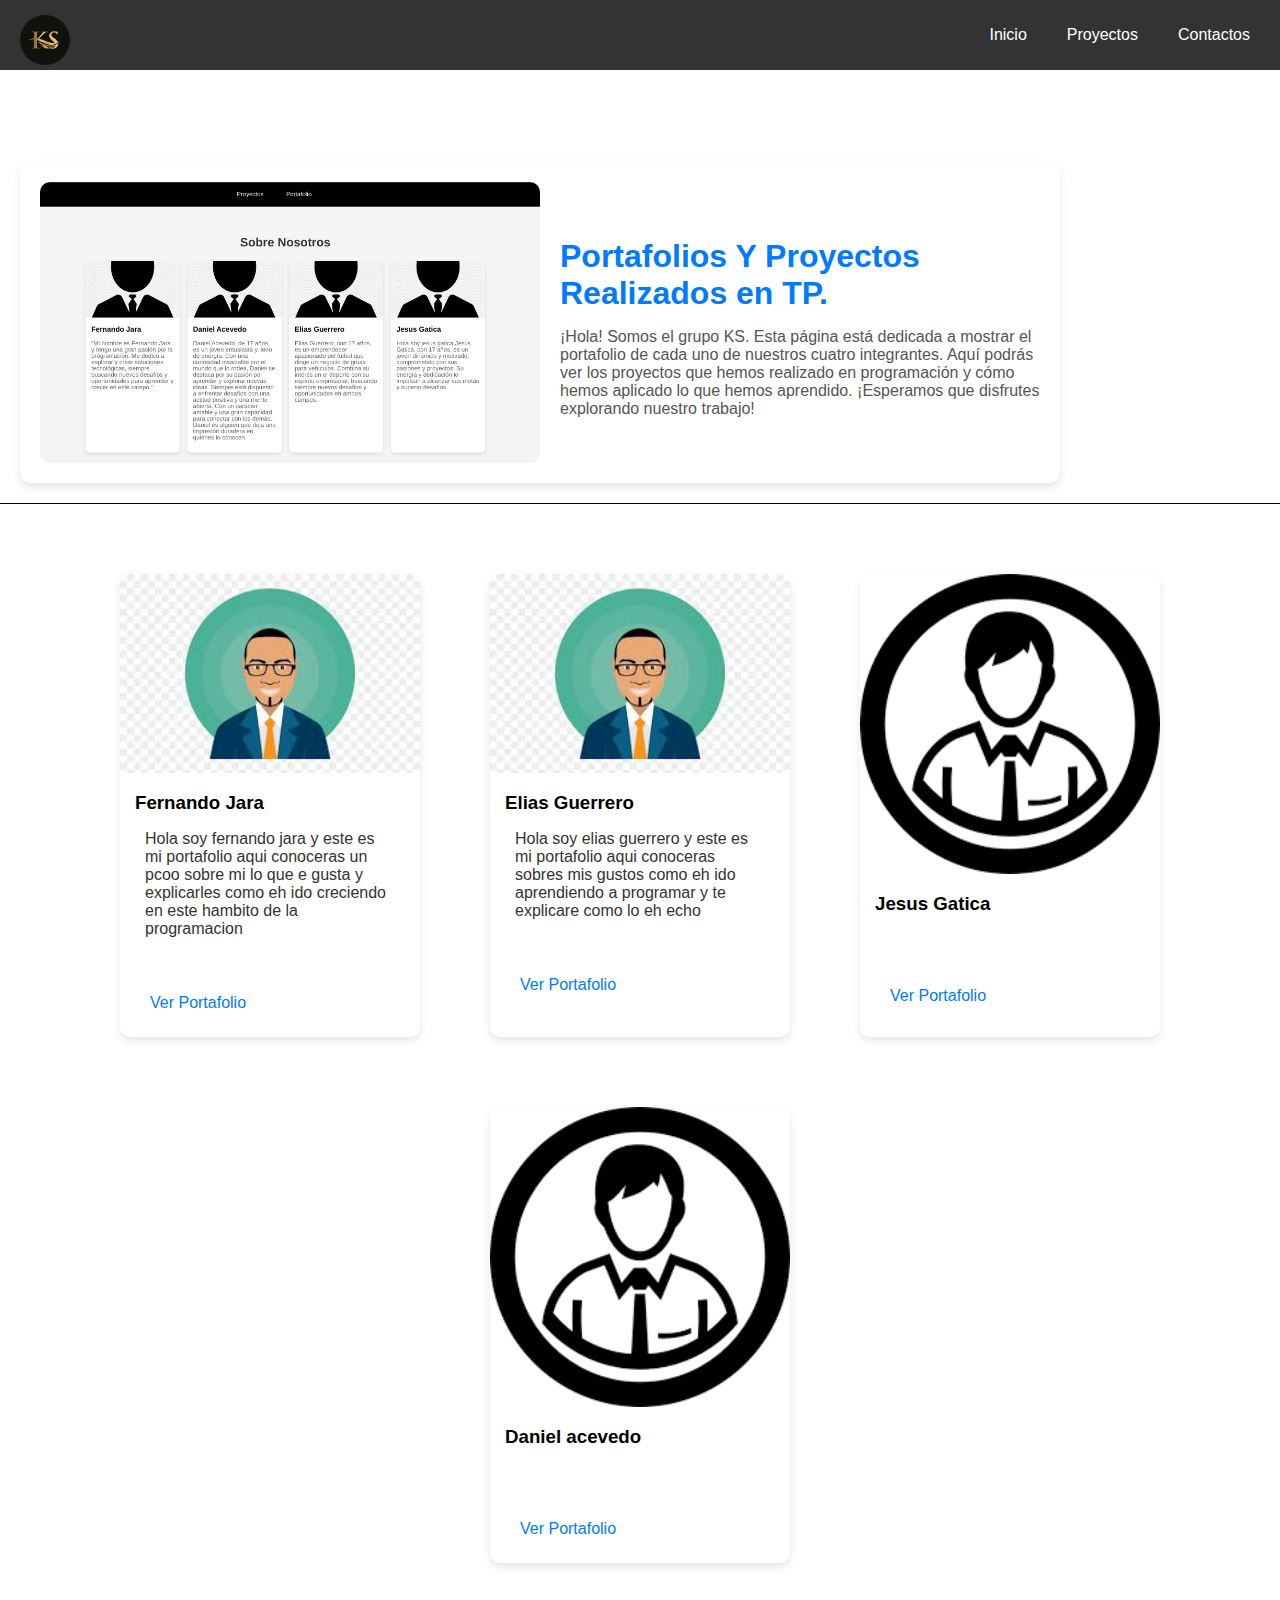
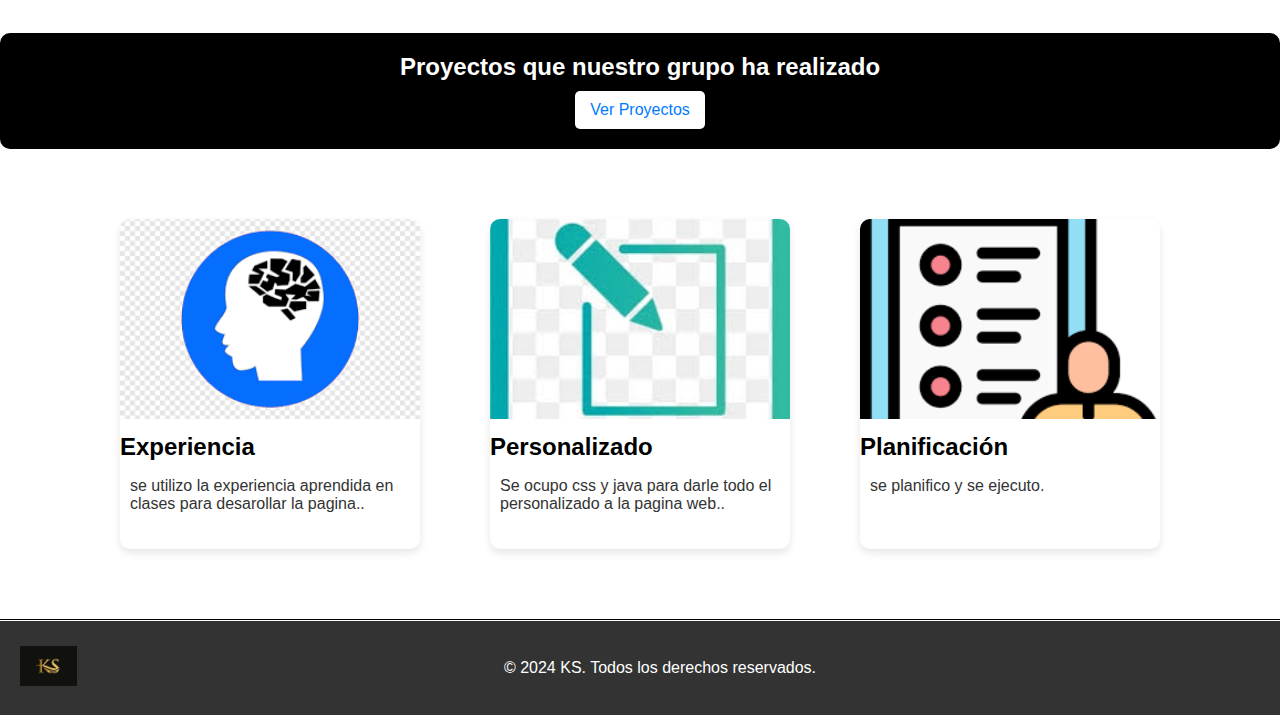
<file: index.html>
<!DOCTYPE html>
<html lang="en">

<head>
    <meta charset="UTF-8">
    <meta name="viewport" content="width=device-width, initial-scale=1.0">
    <link rel="stylesheet" href="style.css">
    <title>Pagina del Grupo KS</title>
</head>

<body>


    <header>
        <nav>
            <div class="logo">
                <img src="img/logo.png" alt="Logo del Grupo">
            </div>
            <ul class="nav-links">
                <li><a href="index.html">Inicio</a></li>
                <li><a href="proyectos.html">Proyectos</a></li>
                <li><a href="conctacto.html">Contactos</a></li>
            </ul>
        </nav>
    </header>
    <br>
    <br>
    <br>




    <br>
    <div class="info-section">
        <img src="img/Screenshot 2024-10-06 8.44.10 PM.png" alt="Descripción de la imagen" class="info-image">
        <div class="info-text">
            <h2>Portafolios Y Proyectos Realizados en TP.</h2>
            <p>
                ¡Hola! Somos el grupo KS. Esta página está dedicada a mostrar el portafolio de cada uno de nuestros
                cuatro integrantes. Aquí podrás ver los proyectos que hemos realizado en programación y cómo hemos
                aplicado lo que hemos aprendido. ¡Esperamos que disfrutes explorando nuestro trabajo!
            </p>
        </div>
    </div>





    <hr class="separador">






    <div class="cards-container">
        <div class="card">
            <img src="img/persona.jpeg" alt="Integrante 1" class="card-image">
            <div class="card-description">
                <h3>Fernando Jara</h3>
                <p>Hola soy fernando jara y este es mi portafolio aqui conoceras un pcoo sobre mi lo que e gusta y
                    explicarles como eh ido creciendo en este hambito de la programacion</p>
                <a href="https://jarayt12345.github.io/jara/" class="button">Ver Portafolio</a>
            </div>
        </div>
        <div class="card">
            <img src="img/persona.jpeg" alt="Integrante 2" class="card-image">
            <div class="card-description">
                <h3>Elias Guerrero</h3>
                <p>Hola soy elias guerrero y este es mi portafolio aqui conoceras sobres mis gustos como eh ido aprendiendo a programar y te explicare como lo eh echo</p>
                <a href="link-a-portafolio2.html" class="button">Ver Portafolio</a>
            </div>
        </div>
        <div class="card">
            <img src="img/danii.png" alt="Integrante 3" class="card-image">
            <div class="card-description">
                <h3>Jesus Gatica </h3>
                <p></p>
                <a href="https://jesusin567.github.io/PortafolioTP/" class="button">Ver Portafolio</a>
            </div>
        </div>
        <div class="card">
            <img src="img/danii.png" alt="Integrante 4" class="card-image">
            <div class="card-description">
                <h3>Daniel acevedo</h3>
                <p></p>
                <a href="link-a-portafolio4.html" class="button">Ver Portafolio</a>
            </div>
        </div>
    </div>


    <div class="projects-header">
        <h2>Proyectos que nuestro grupo ha realizado</h2>
        <a href="proyectos.html" class="button">Ver Proyectos</a>
    </div>









    <div class="cards-container">
        <div class="card">
            <img src="img/expere.png" alt="Experiencia" class="card-img"> <!-- Reemplaza con la ruta de tu imagen -->
            <h2>Experiencia</h2>
            <p>se utilizo la experiencia aprendida en clases para desarollar la pagina..</p>
        </div>
        <div class="card">
            <img src="img/personalizar.jpeg" alt="Personalizado" class="card-img">
            <!-- Reemplaza con la ruta de tu imagen -->
            <h2>Personalizado</h2>
            <p>Se ocupo css y java para darle todo el personalizado a la pagina web..</p>
        </div>
        <div class="card">
            <img src="img/planifiacion.png" alt="Planificación" class="card-img">
            <!-- Reemplaza con la ruta de tu imagen -->
            <h2>Planificación</h2>
            <p>se planifico y se ejecuto.</p>
        </div>
    </div>

    <hr class="separador">





    <footer class="footer">
        <div class="footer-container">
            <div class="footer-logo">
                <img src="img/logo.png" alt="Logo del Grupo" class="logo"> <!-- Cambia la ruta a tu logo -->
            </div>
            <div class="footer-center">
                <p>&copy; 2024 KS. Todos los derechos reservados.</p>
            </div>
            <div class="footer-left">
                <p></p>
            </div>
        </div>
    </footer>


</body>

</html>
</file>
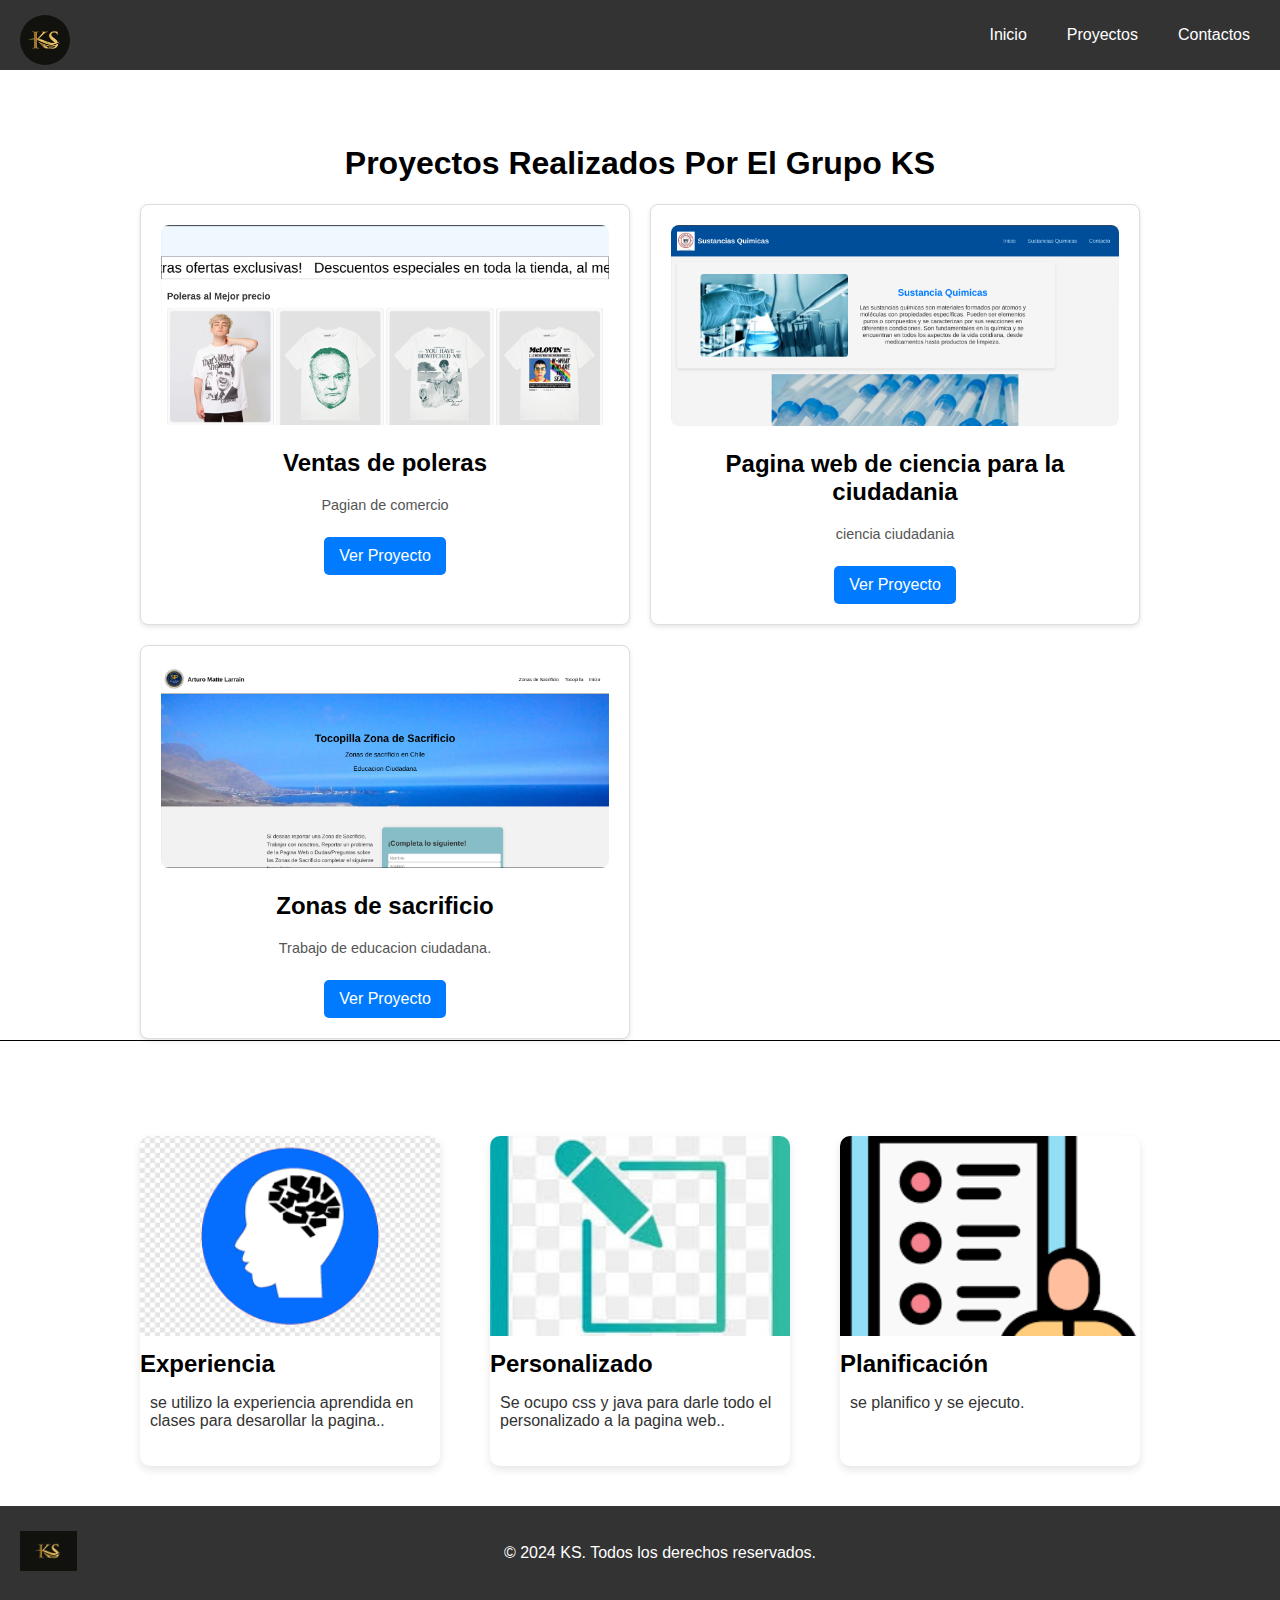
<file: proyectos.html>
<!DOCTYPE html>
<html lang="en">
<head>
    <meta charset="UTF-8">
    <meta name="viewport" content="width=device-width, initial-scale=1.0">
    <link rel="stylesheet" href="proyectos.css">
    <title>Proyectos KS</title>
</head>
<body>
    




    <header>
        <nav>
            <div class="logo">
                <img src="img/logo.png" alt="Logo del Grupo">
            </div>
            <ul class="nav-links">
                <li><a href="index.html">Inicio</a></li>
                <li><a href="proyectos.html">Proyectos</a></li>
                <li><a href="conctacto.html">Contactos</a></li>
            </ul>
        </nav>
    </header>
    <br>
    <br>
    <br>

    
    <H1 class="titulo">Proyectos Realizados Por El Grupo KS</H1>












    <div class="container">
        <h1></h1>
        <div class="projects">
            <div class="project">
                <img src="img/polera.png" alt="Proyecto 1" class="project-image">
                <h2>Ventas de poleras</h2>
                <p>Pagian de comercio</p>
                <a href="https://jarayt12345.github.io/polerassss/" class="button">Ver Proyecto</a>
            </div>
            <div class="project">
                <img src="img/ciencia.png" alt="Proyecto 2" class="project-image">
                <h2>Pagina web de ciencia para la ciudadania</h2>
                <p>ciencia ciudadania</p>
                <a href="https://jarayt12345.github.io/documents/" class="button">Ver Proyecto</a>
            </div>
           
            <div class="project">
                <img src="img/zona de sacrificio.png" alt="Proyecto 4" class="project-image">
                <h2>Zonas de sacrificio</h2>
                <p>Trabajo de educacion ciudadana.</p>
                <a href="https://benjabenjitaa.github.io/Zona-de-Sacrificio/" class="button">Ver Proyecto</a>
            </div>
        </div>
    </div>



    <hr class="separador">


    <br>
    <br>
    <br>


    <div class="cards-container">
        <div class="card">
            <img src="img/expere.png" alt="Experiencia" class="card-img"> <!-- Reemplaza con la ruta de tu imagen -->
            <h2>Experiencia</h2>
            <p>se utilizo la experiencia aprendida en clases para desarollar la pagina..</p>
        </div>
        <div class="card">
            <img src="img/personalizar.jpeg" alt="Personalizado" class="card-img"> <!-- Reemplaza con la ruta de tu imagen -->
            <h2>Personalizado</h2>
            <p>Se ocupo css y java para darle todo el personalizado a la pagina web..</p>
        </div>
        <div class="card">
            <img src="img/planifiacion.png" alt="Planificación" class="card-img"> <!-- Reemplaza con la ruta de tu imagen -->
            <h2>Planificación</h2>
            <p>se planifico y se ejecuto.</p>
        </div>
    </div>



    <footer class="footer">
        <div class="footer-container">
            <div class="footer-logo">
                <img src="img/logo.png" alt="Logo del Grupo" class="logo"> <!-- Cambia la ruta a tu logo -->
            </div>
            <div class="footer-center">
                <p>&copy; 2024 KS. Todos los derechos reservados.</p>
            </div>
            <div class="footer-left">
                <p></p>
            </div>
        </div>
    </footer>



</body>
</html>
</file>
<file: style.css>
body {
    font-family: Arial, sans-serif;
    margin: 0;
    padding: 0;
}

header {
    background-color: #333;
    color: white;
}

nav {
    display: flex;
    align-items: center;
    justify-content: space-between;
    padding: 10px 20px;
}

.logo img {
    height: 50px; /* Ajusta según el tamaño de tu logo */
    width: 50px; /* Asegúrate de que el logo tenga dimensiones iguales */
    border-radius: 50%; /* Hace que la imagen sea redonda */
    object-fit: cover; /* Asegura que la imagen se ajuste bien al contenedor */
}

.nav-links {
    list-style: none;
    display: flex;
    gap: 20px;
}

.nav-links li {
    display: inline;
}

.nav-links a {
    color: white;
    text-decoration: none;
    padding: 10px;
}

.nav-links a:hover {
    background-color: #555; /* Color de fondo al pasar el ratón */
    border-radius: 5px;
}







  
.info-section {
    display: flex;
    align-items: center;
    justify-content: center;
    margin: 20px;
    max-width: 1000px;
    width: 100%;
    background-color: #fff;
    border-radius: 10px;
    padding: 20px;
    box-shadow: 0 4px 8px rgba(0, 0, 0, 0.1);
}

.info-image {
    width: 50%;
    max-width: 500px;
    border-radius: 10px;
    margin-right: 20px;
}

.info-text {
    width: 50%;
}

.info-text h2 {
    font-size: 2rem;
    margin-bottom: 10px;
    color: #007bff;
}

.info-text p {
    font-size: 1rem;
    color: #555;
}

/* Responsividad */
@media (max-width: 768px) {
    .info-section {
        flex-direction: column;
        text-align: center;
    }

    .info-image {
        margin-right: 0;
        margin-bottom: 20px;
        width: 80%;
    }

    .info-text {
        width: 80%;
    }
}

/* Animaciones */
@keyframes fadeIn {
    from {
        opacity: 0;
    }
    to {
        opacity: 1;
    }
}




.separador {
    border: none; /* Sin borde predeterminado */
    height: 1px; /* Altura de la línea */
    background-color: #020202; /* Color de la línea */
    margin: 1px 0; /* Margen arriba y abajo */
    width: 100%; /* Asegúrate de que la línea ocupe todo el ancho */
}




.cards-container {
    display: flex;
    justify-content: space-around;
    flex-wrap: wrap;
    margin: 20px;
}

.card {
    background-color: #fff;
    border-radius: 10px;
    box-shadow: 0 4px 8px rgba(0, 0, 0, 0.1);
    margin: 10px;
    overflow: hidden;
    width: 250px; /* Ajusta el ancho según sea necesario */
}

.card-image {
    width: 100%;
    height: auto;
}

.card-description {
    padding: 15px;
}

.card-description h3 {
    margin: 0 0 10px;
}


.button {
    display: inline-block;
    padding: 10px 15px;
    margin-top: 10px;
    background-color: #007bff; /* Color del botón */
    color: white;
    text-decoration: none;
    border-radius: 5px;
    transition: background-color 0.3s ease;
}

.button:hover {
    background-color: #0056b3; /* Color del botón al pasar el mouse */
}








.projects-header {
    background-color: #000000; /* Color de fondo de la barra */
    color: white;
    padding: 20px;
    text-align: center;
    margin: 20px 0; /* Espaciado alrededor de la barra */
    border-radius: 10px; /* Bordes redondeados */
}

.projects-header h2 {
    margin: 0; /* Elimina márgenes del encabezado */
}

.button {
    display: inline-block;
    padding: 10px 15px;
    margin-top: 10px;
    background-color: #ffffff; /* Color del botón */
    color: #007bff; /* Color del texto del botón */
    text-decoration: none;
    border-radius: 5px;
    transition: background-color 0.3s ease;
}

.button:hover {
    background-color: #2100da; /* Color del botón al pasar el mouse */
}












.cards-container {
    display: flex;
    justify-content: center;
    gap: 50px;
    padding: 40px 20px;
}

.card {
    background: rgb(255, 255, 255);
    border-radius: 10px;
    box-shadow: 0 4px 8px rgba(0, 0, 0, 0.1);
    width: 300px;
    overflow: hidden; /* Oculta el desbordamiento de la imagen */
    transition: transform 0.3s ease, box-shadow 0.3s ease;
}

.card-img {
    width: 100%; /* Imagen cubre el ancho de la carta */
    height: 200px; /* Ajusta la altura según tus necesidades */
    object-fit: cover; /* Ajusta la imagen para cubrir el área sin distorsión */
}

.card h2 {
    font-size: 1.5rem;
    margin: 10px 0;
}

.card p {
    font-size: 1rem;
    color: #333;
    padding: 0 10px 20px;
}

/* Efecto al pasar el cursor */
.card:hover {
    transform: translateY(-10px);
    box-shadow: 0 8px 16px rgba(0, 0, 0, 0.2);
}







.footer {
    background-color: #333; /* Color de fondo del footer */
    color: white;
    padding: 25px 20px; /* Espaciado interno */
    width: 100%;
}

.footer-container {
    display: flex;
    align-items: center; /* Centra verticalmente */
    justify-content: space-between; /* Distribuye los elementos */
}

.footer-logo {
    flex: 1; /* Permite que el logo ocupe su espacio */
}

.logo {
    height: 40px; /* Ajusta según el tamaño de tu logo */
    width: auto; /* Mantiene la proporción del logo */
}

.footer-center {
    text-align: center; /* Centra el texto de derechos de autor */
    flex: 1; /* Permite que el texto ocupe su espacio */
}

.footer-left {
    flex: 1; /* Permite que "KS TEAM" ocupe su espacio */
    text-align: left; /* Alinea el texto a la izquierda */
}

.footer-left p, .footer-center p {
    margin: 0; /* Elimina márgenes */
}
</file>
<file: proyectos.css>
body {
    font-family: Arial, sans-serif;
    margin: 0;
    padding: 0;
}

header {
    background-color: #333;
    color: white;
}

nav {
    display: flex;
    align-items: center;
    justify-content: space-between;
    padding: 10px 20px;
}

.logo img {
    height: 50px; /* Ajusta según el tamaño de tu logo */
    width: 50px; /* Asegúrate de que el logo tenga dimensiones iguales */
    border-radius: 50%; /* Hace que la imagen sea redonda */
    object-fit: cover; /* Asegura que la imagen se ajuste bien al contenedor */
}

.nav-links {
    list-style: none;
    display: flex;
    gap: 20px;
}

.nav-links li {
    display: inline;
}

.nav-links a {
    color: white;
    text-decoration: none;
    padding: 10px;
}

.nav-links a:hover {
    background-color: #555; /* Color de fondo al pasar el ratón */
    border-radius: 5px;
}


.titulo{
    text-align: center;
}










.container {
    max-width: 1000px;
    margin: 0 auto;
}

h1 {
    text-align: center;
}

.projects {
    display: grid;
    grid-template-columns: repeat(2, 1fr);
    gap: 20px;
}

.project {
    background-color: white;
    border: 1px solid #ddd;
    border-radius: 8px;
    padding: 20px;
    text-align: center;
    box-shadow: 0 2px 5px rgba(0, 0, 0, 0.1);
}

.project-image {
    width: 100%;
    height: auto;
    border-radius: 8px;
}

.project h2 {
    font-size: 1.5em;
}

.project p {
    font-size: 0.9em;
    color: #555;
}

.button {
    display: inline-block;
    margin-top: 10px;
    padding: 10px 15px;
    background-color: #007BFF;
    color: white;
    text-decoration: none;
    border-radius: 5px;
}

.button:hover {
    background-color: #0056b3;
}





.separador {
    border: none; /* Sin borde predeterminado */
    height: 1px; /* Altura de la línea */
    background-color: #020202; /* Color de la línea */
    margin: 1px 0; /* Margen arriba y abajo */
    width: 100%; /* Asegúrate de que la línea ocupe todo el ancho */
}


.cards-container {
    display: flex;
    justify-content: center;
    gap: 50px;
    padding: 40px 20px;
}

.card {
    background: rgb(255, 255, 255);
    border-radius: 10px;
    box-shadow: 0 4px 8px rgba(0, 0, 0, 0.1);
    width: 300px;
    overflow: hidden; /* Oculta el desbordamiento de la imagen */
    transition: transform 0.3s ease, box-shadow 0.3s ease;
}

.card-img {
    width: 100%; /* Imagen cubre el ancho de la carta */
    height: 200px; /* Ajusta la altura según tus necesidades */
    object-fit: cover; /* Ajusta la imagen para cubrir el área sin distorsión */
}

.card h2 {
    font-size: 1.5rem;
    margin: 10px 0;
}

.card p {
    font-size: 1rem;
    color: #333;
    padding: 0 10px 20px;
}

/* Efecto al pasar el cursor */
.card:hover {
    transform: translateY(-10px);
    box-shadow: 0 8px 16px rgba(0, 0, 0, 0.2);
}






.footer {
    background-color: #333; /* Color de fondo del footer */
    color: white;
    padding: 25px 20px; /* Espaciado interno */
    width: 100%;
}

.footer-container {
    display: flex;
    align-items: center; /* Centra verticalmente */
    justify-content: space-between; /* Distribuye los elementos */
}

.footer-logo {
    flex: 1; /* Permite que el logo ocupe su espacio */
}

.logo {
    height: 40px; /* Ajusta según el tamaño de tu logo */
    width: auto; /* Mantiene la proporción del logo */
}

.footer-center {
    text-align: center; /* Centra el texto de derechos de autor */
    flex: 1; /* Permite que el texto ocupe su espacio */
}

.footer-left {
    flex: 1; /* Permite que "KS TEAM" ocupe su espacio */
    text-align: left; /* Alinea el texto a la izquierda */
}

.footer-left p, .footer-center p {
    margin: 0; /* Elimina márgenes */
}
</file>
